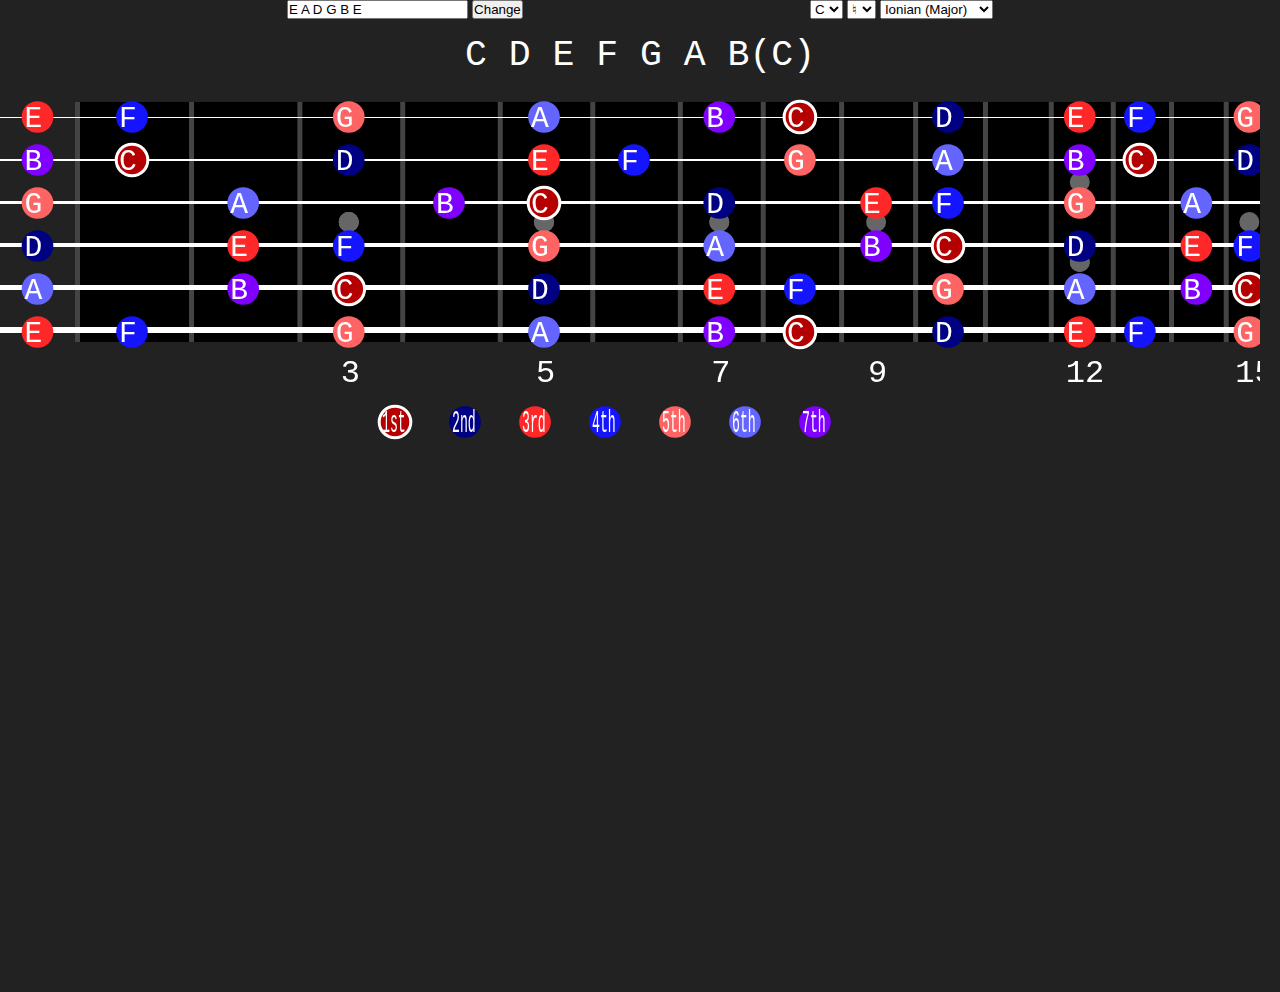
<file: index.html>
<!DOCTYPE html>
<html lang="en">
<head>
    <meta charset="UTF-8">
    <title>FretSearch</title>
    <link rel="stylesheet" href="style.css">
    <script defer src="script.js"></script>
</head>
<body>
    <div id="controls">
        <div id="custom_strings">
            <input id="strings_text" value="E A D G B E">
            <button id="strings_submit" onclick="changeStrings()">Change</button>
        </div>
        <div id="scale_select">
            <select id="select_natural" onchange="refreshScale()">
                <option value="C" selected>C</option>
                <option value="D">D</option>
                <option value="E">E</option>
                <option value="F">F</option>
                <option value="G">G</option>
                <option value="A">A</option>
                <option value="B">B</option>
            </select>
            <select id="select_accidental" onchange="refreshScale()">
                <option value=1>♯</option>
                <option value=0 selected>♮</option>
                <option value=-1>♭</option>
            </select>
            <select id="select_scale" onchange="refreshScale()">
                <option value="1" selected>Ionian (Major)</option>
                <option value="2">Dorian</option>
                <option value="3">Phrygian</option>
                <option value="4">Lydian</option>
                <option value="5">Mixolydian</option>
                <option value="6">Aeolian (Minor)</option>
                <option value="7">Locrian</option>
            </select>
        </div>
    </div>
    <div id="scale_display"></div>
    <canvas id="canvas1"></canvas>
    <canvas id="canvas2"></canvas>
    <br>
    <a href="https://rocknrolo.github.io/">RocknRolo</a>
</body>
</html>
</file>
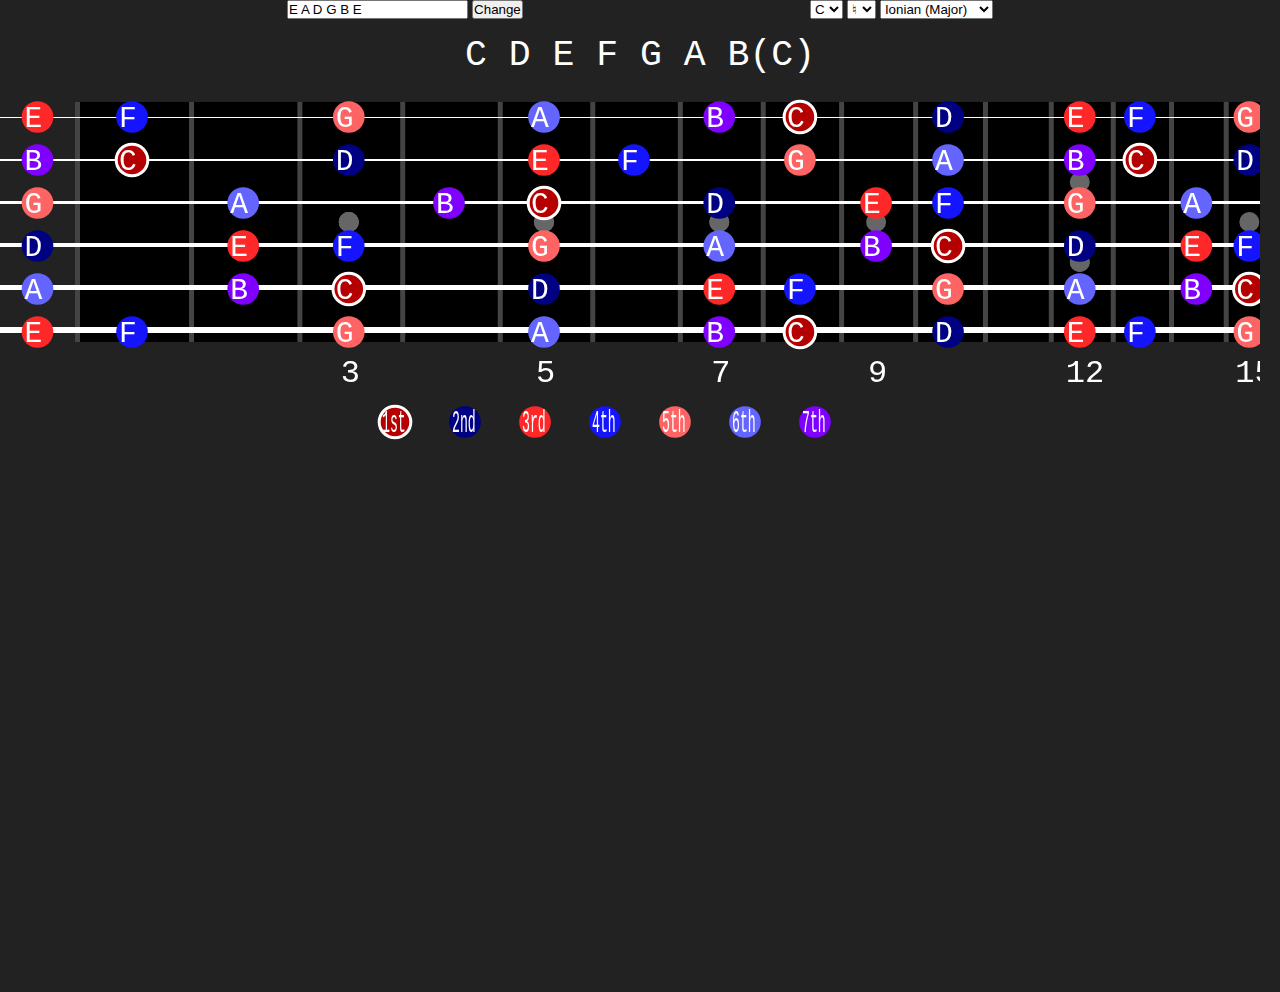
<file: ScaleSearch-master/index.html>
<!DOCTYPE html>
<html lang="en">
<head>
    <meta charset="UTF-8">
    <title>ScaleSearch</title>
    <link rel="stylesheet" href="style.css">
    <script defer src="script.js"></script>
</head>
<body>
    <div id="controls">
        <div id="custom_strings">
            <input id="strings_text" value="E A D G B E">
            <button id="strings_submit" onclick="changeStrings()">Change</button>
        </div>
        <div id="scale_select">
            <select id="select_natural" onchange="refreshScale()">
                <option value="C" selected>C</option>
                <option value="D">D</option>
                <option value="E">E</option>
                <option value="F">F</option>
                <option value="G">G</option>
                <option value="A">A</option>
                <option value="B">B</option>
            </select>
            <select id="select_accidental" onchange="refreshScale()">
                <option value=1>♯</option>
                <option value=0 selected>♮</option>
                <option value=-1>♭</option>
            </select>
            <select id="select_scale" onchange="refreshScale()">
                <option value="1" selected>Ionian (Major)</option>
                <option value="2">Dorian</option>
                <option value="3">Phrygian</option>
                <option value="4">Lydian</option>
                <option value="5">Mixolydian</option>
                <option value="6">Aeolian (Minor)</option>
                <option value="7">Locrian</option>
            </select>
        </div>
    </div>
    <div id="scale_display"></div>
    <canvas id="canvas1"></canvas>
    <canvas id="canvas2"></canvas>
    <br>
    <a href="https://rocknrolo.github.io/">RocknRolo</a>
</body>
</html>
</file>
<file: style.css>
* {
    margin: 0;
    padding: 0;
}

body {
    background-color: #222;
}

#controls {
    width: 100%;
    display: inline-flex;
    flex-direction: row;
    align-items: center;
    justify-content: space-evenly;
    margin: 0%;
}


#scale_display {
    font-family: "courier new", sans-serif;
    font-size: 3rem;
    color: white;
    text-align: center;
    margin: 1rem;
}

canvas {
    background: transparent;
    position: absolute;
}

#canvas1 {
    z-index: 0;
}

#canvas2 {
    z-index: 1;
}

a {
    display: flex;
    justify-content: center;
    margin-top: auto;
    color: gray;
}

a:visited {
    color: gray;
}

a:hover {
    color: yellow;
}
</file>
<file: ScaleSearch-master/style.css>
* {
    margin: 0;
    padding: 0;
}

body {
    background-color: #222;
}

#controls {
    width: 100%;
    display: inline-flex;
    flex-direction: row;
    align-items: center;
    justify-content: space-evenly;
    margin: 0%;
}


#scale_display {
    font-family: "courier new", sans-serif;
    font-size: 3rem;
    color: white;
    text-align: center;
    margin: 1rem;
}

canvas {
    background: transparent;
    position: absolute;
}

#canvas1 {
    z-index: 0;
}

#canvas2 {
    z-index: 1;
}

a {
    display: flex;
    justify-content: center;
    margin-top: auto;
    color: gray;
}

a:visited {
    color: gray;
}

a:hover {
    color: yellow;
}
</file>
